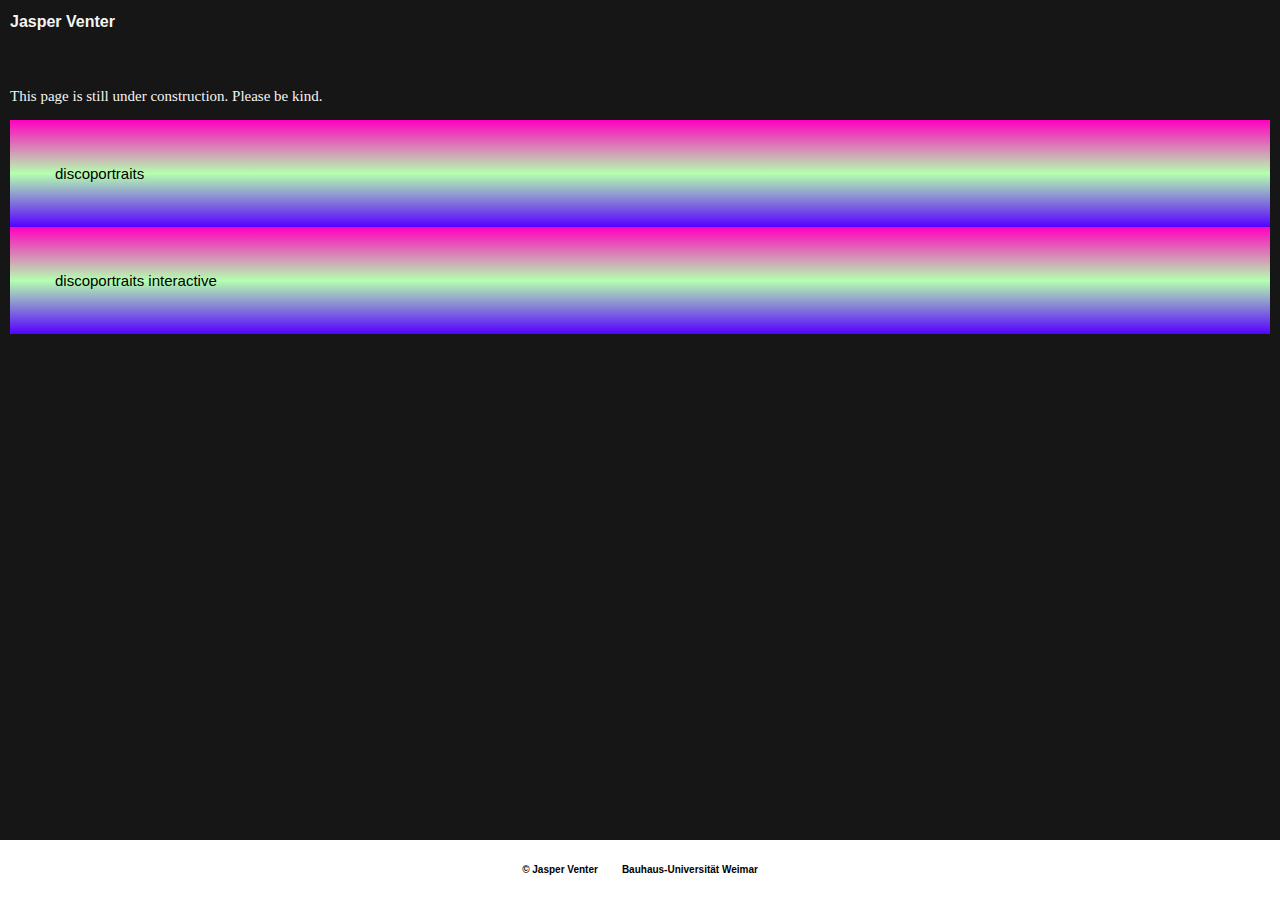
<file: index.html>
<!DOCTYPE html>
<html lang="en">
<head>
    <meta charset="UTF-8">
    <meta name="viewport" content="width=device-width, initial-scale=1.0, user-scalable=yes">
    <meta http-equiv="X-UA-Compatible" content="ie=edge">
    <link rel="stylesheet" href="style.css">
    <script type="text/javascript" src="script.js" defer></script>
    <title>Main</title>
</head>
<body>
    <h2 class="main_title">Jasper Venter</h2>
    <br />
    <div class="content">
        <p class="description">
            This page is still under construction. Please be kind.
        </p>
        <a class="link" href="discoportraits.html">
            discoportraits
        </a>
        <a class="link" href="https://github.com/wathfield/discoportraits_interactive">
            discoportraits interactive
        </a>
    </div>
    <div id="footer">
        <li>
            <a class="footer_text" href="https://www.instagram.com/tingeltangel.jasp/">
                <h1>
                    © Jasper Venter
                </h1>
            </a>
        </li>
        <li>
            <a class="footer_text" href="https://www.uni-weimar.de/de/universitaet/start/">
                <h1>
                    Bauhaus-Universität Weimar
                </h1>
            </a>
        </li> 
    </div>
</body>
</html>
</file>
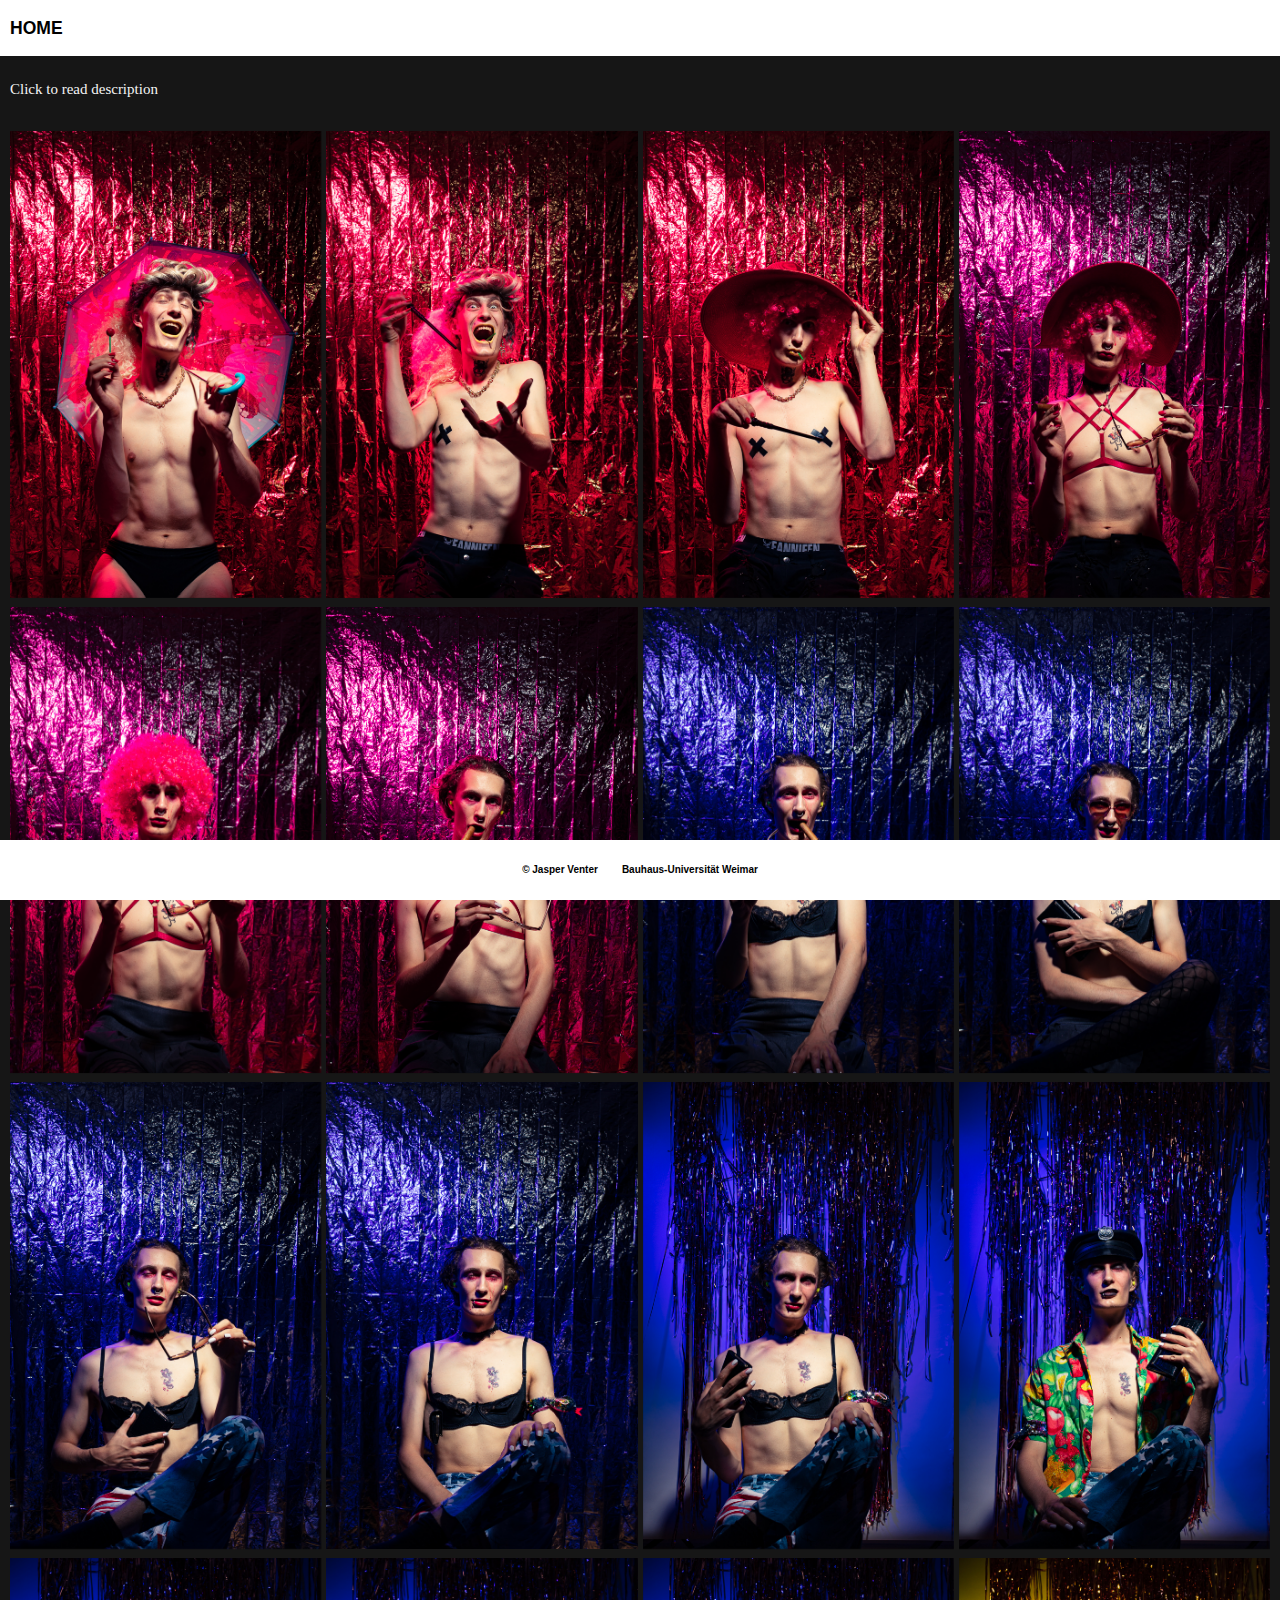
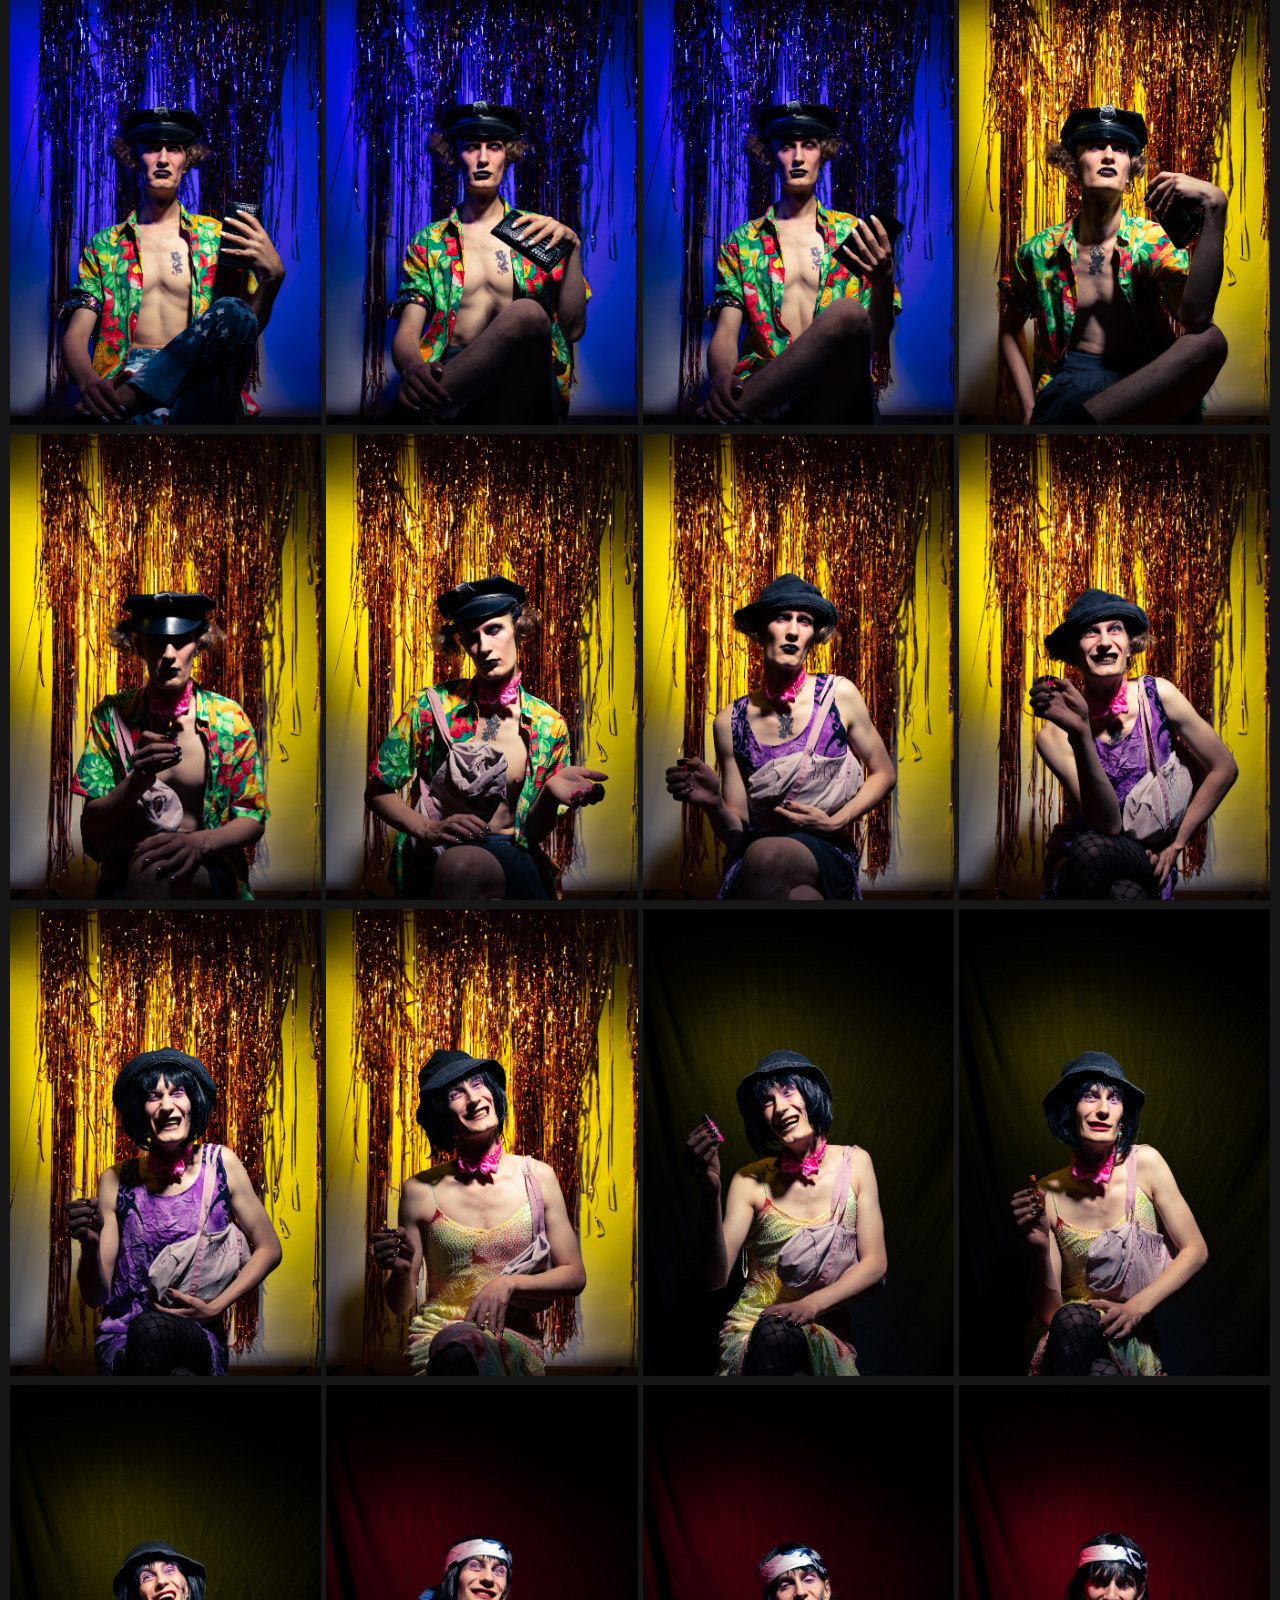
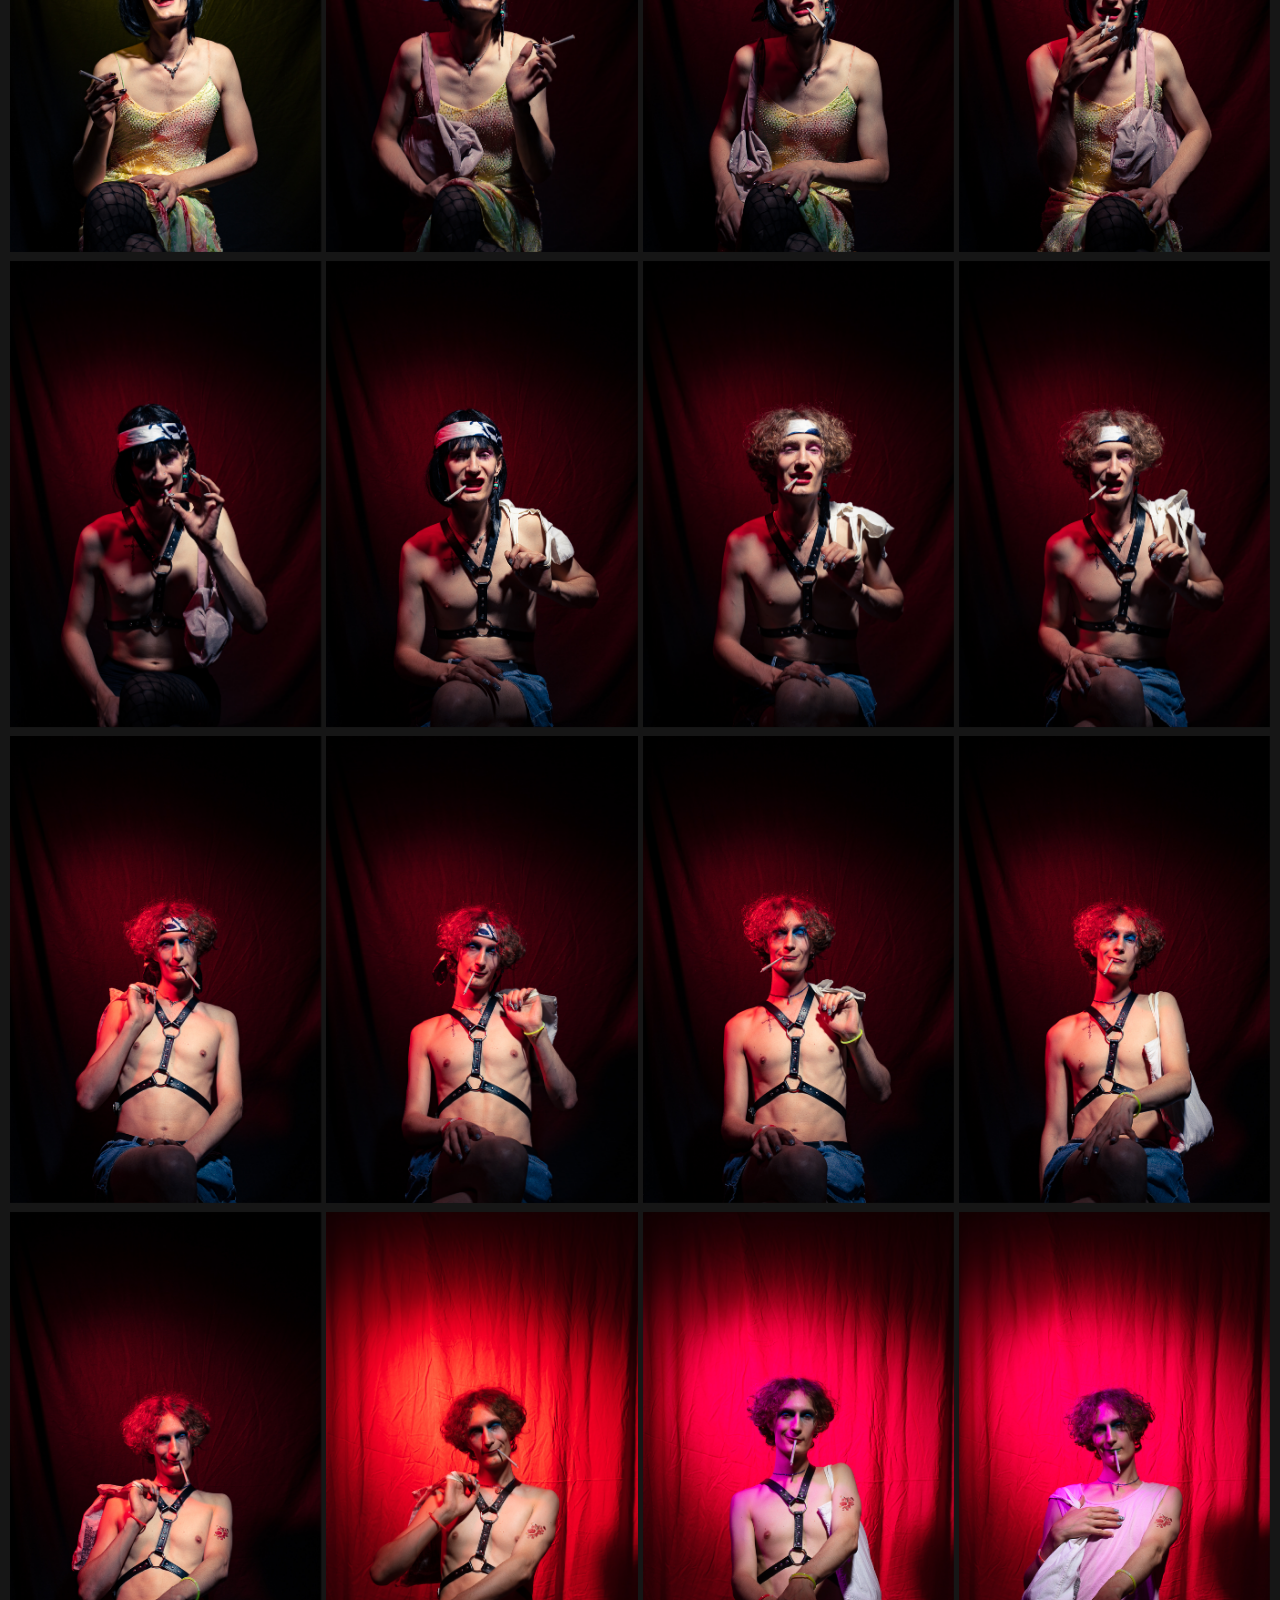
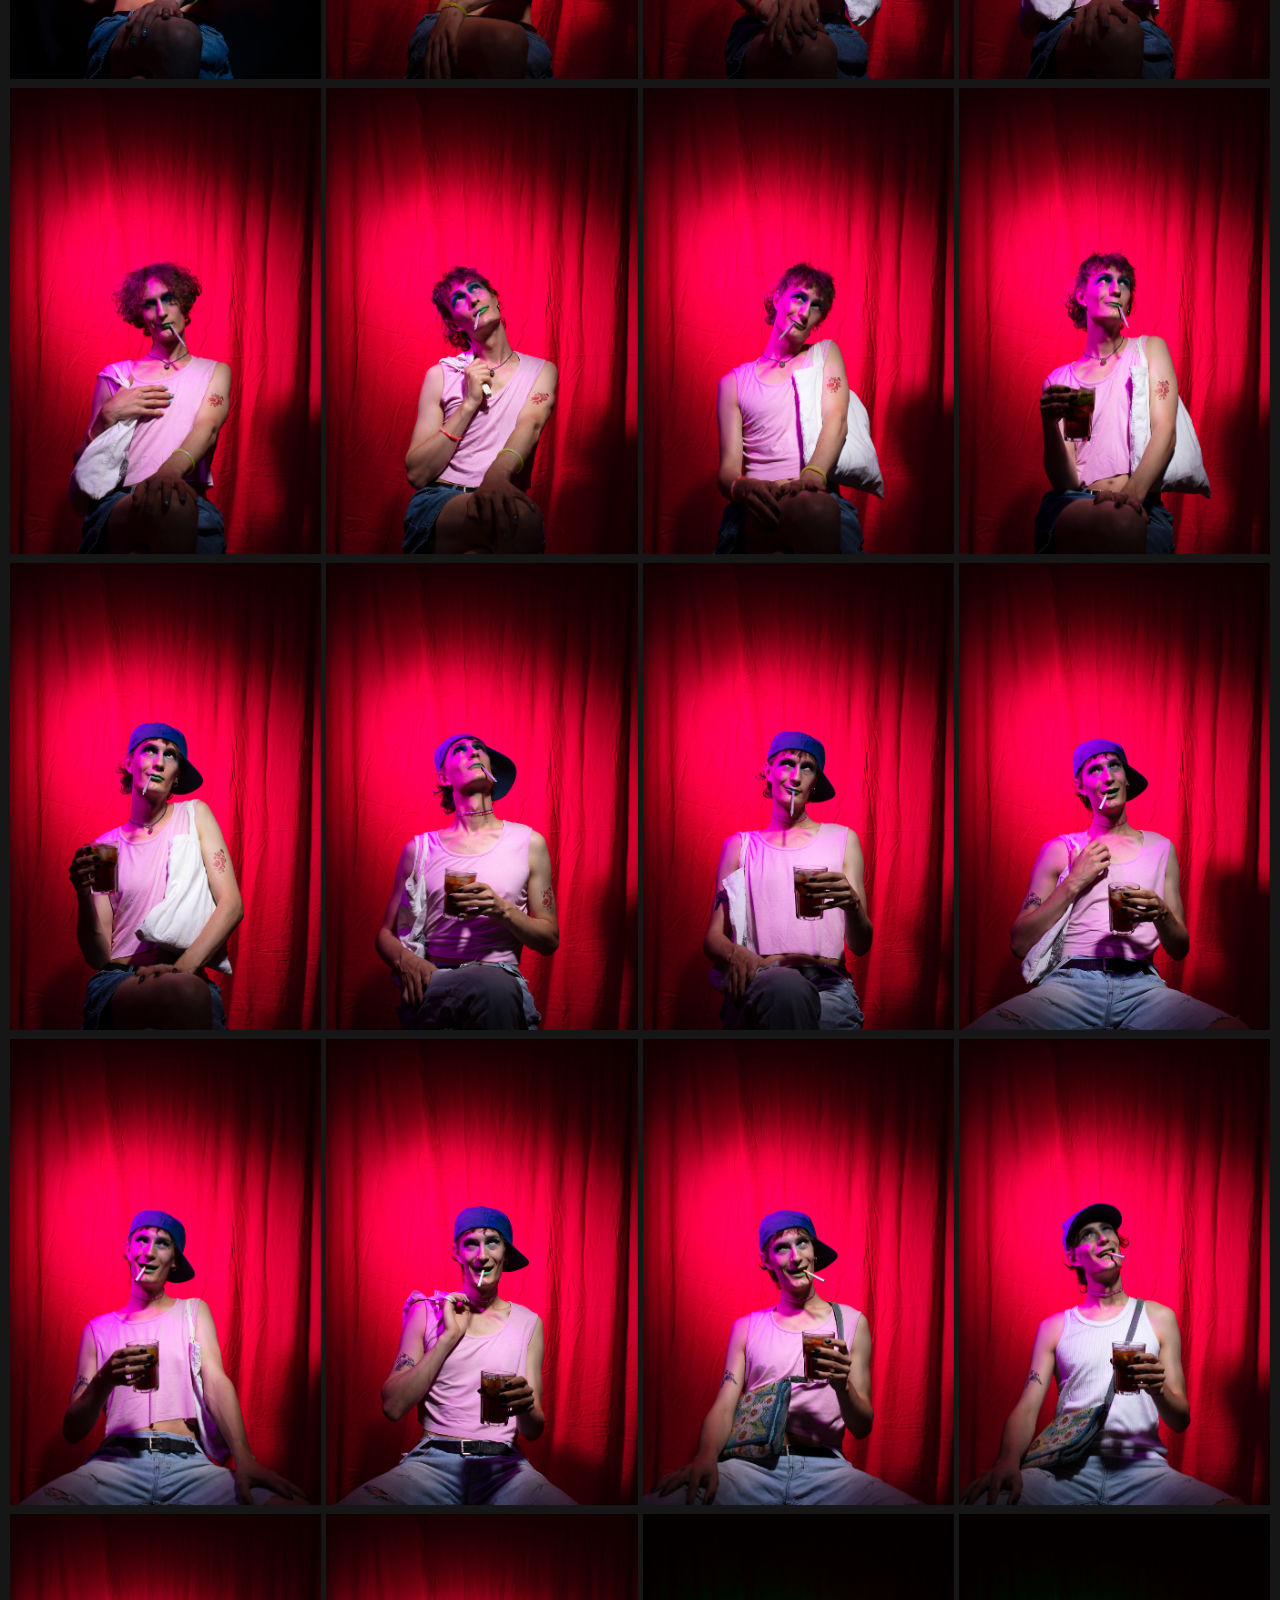
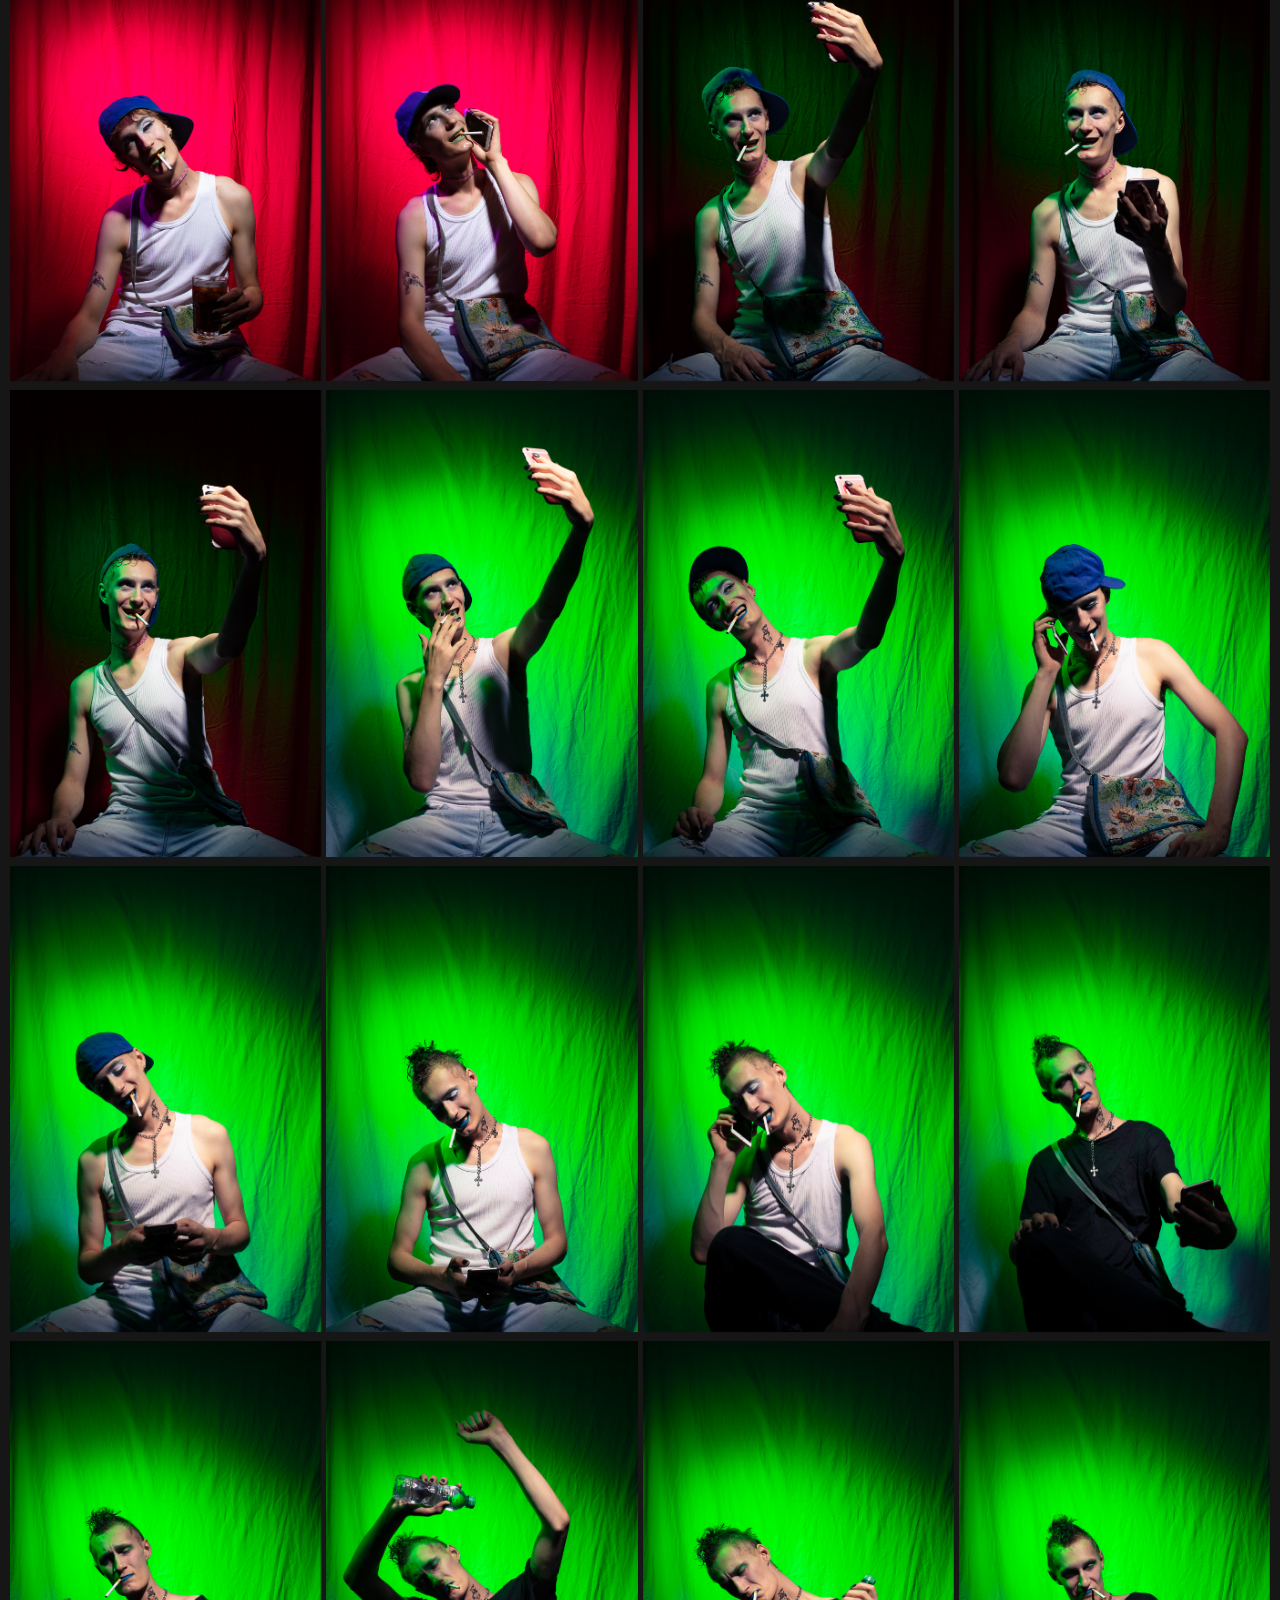
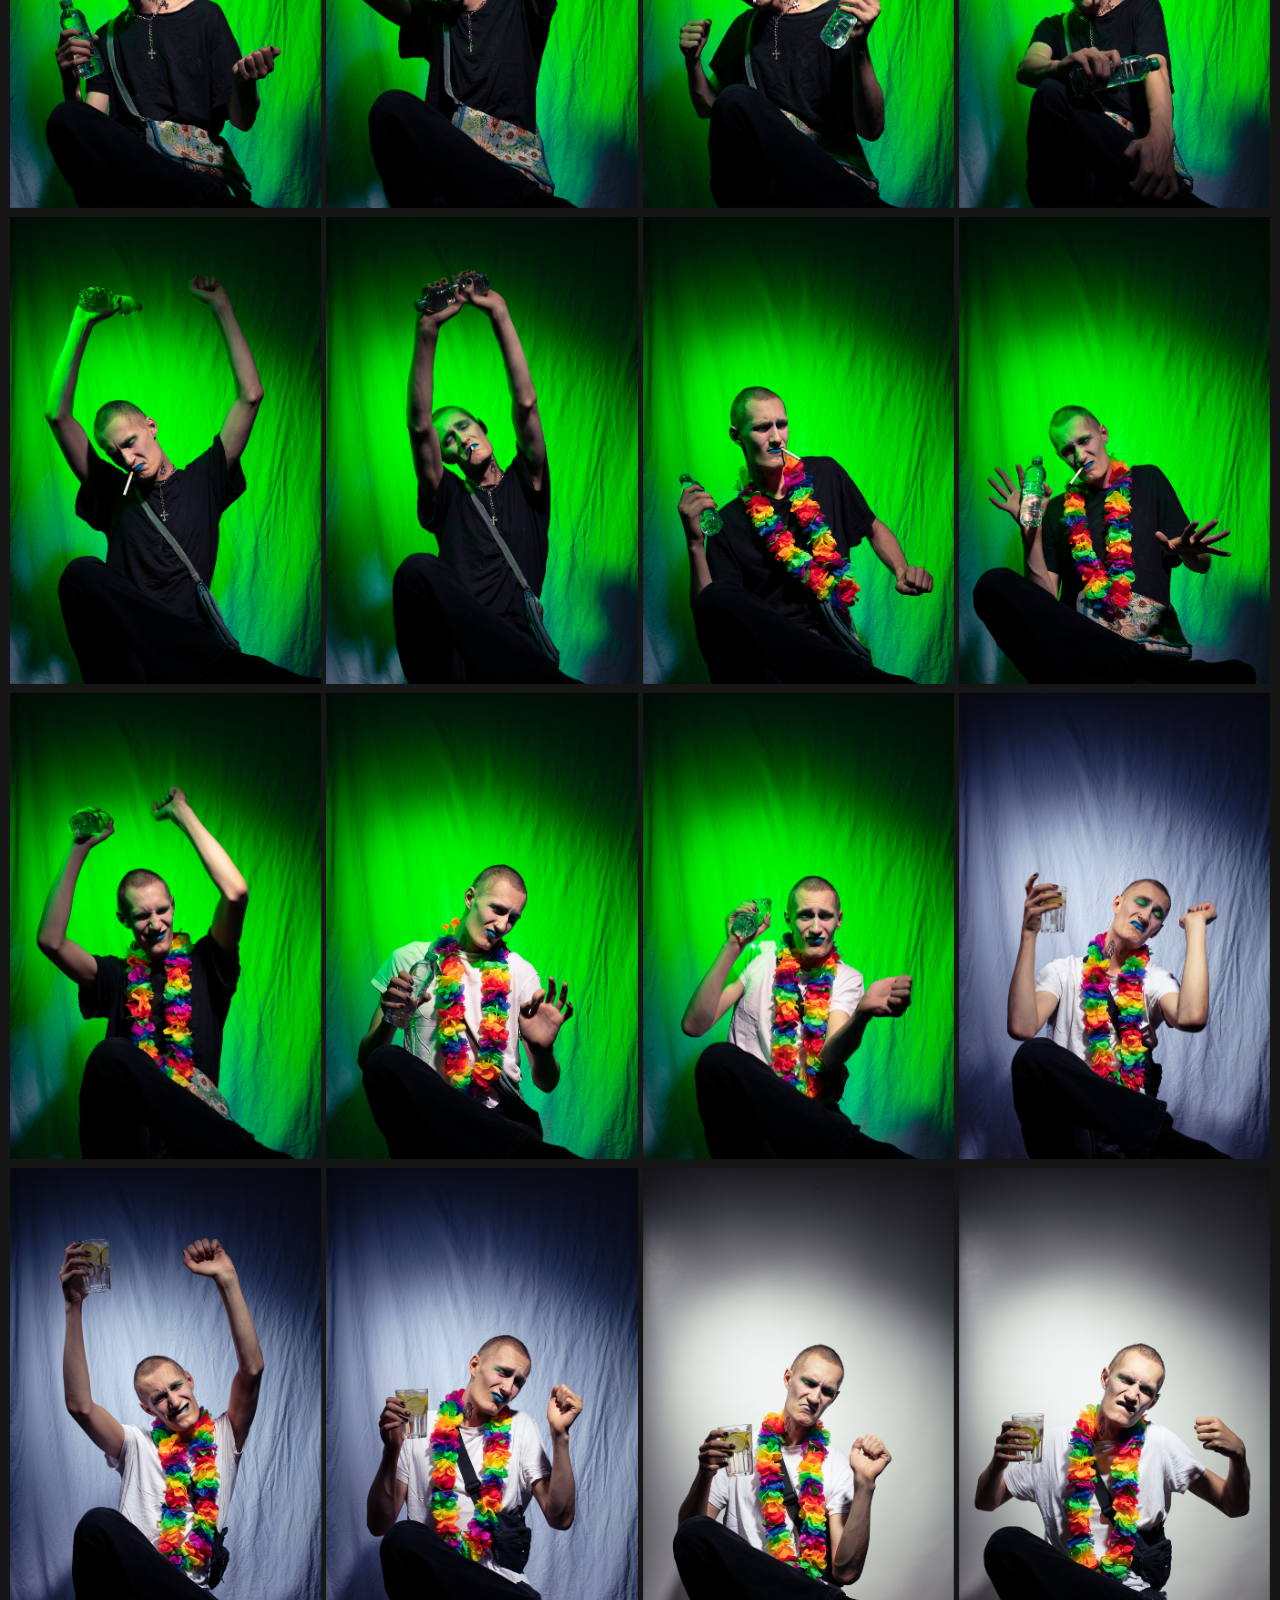
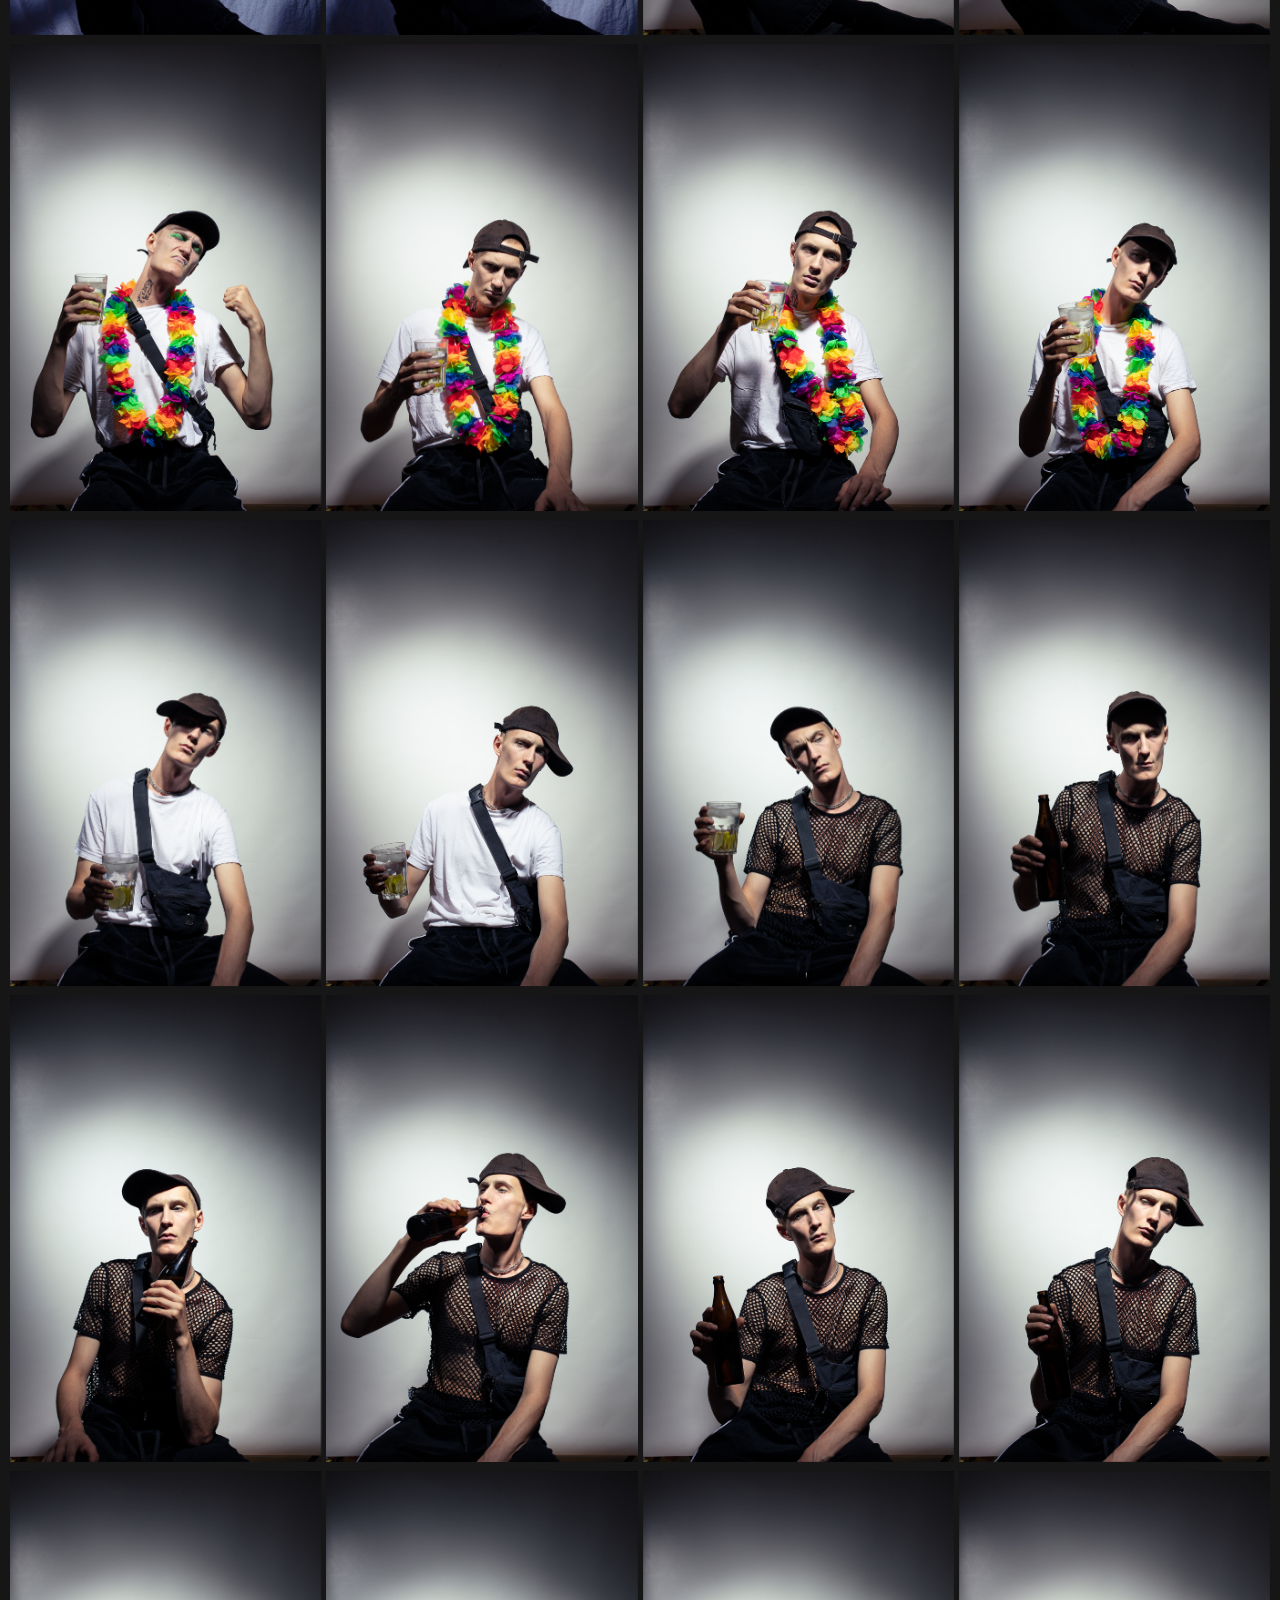
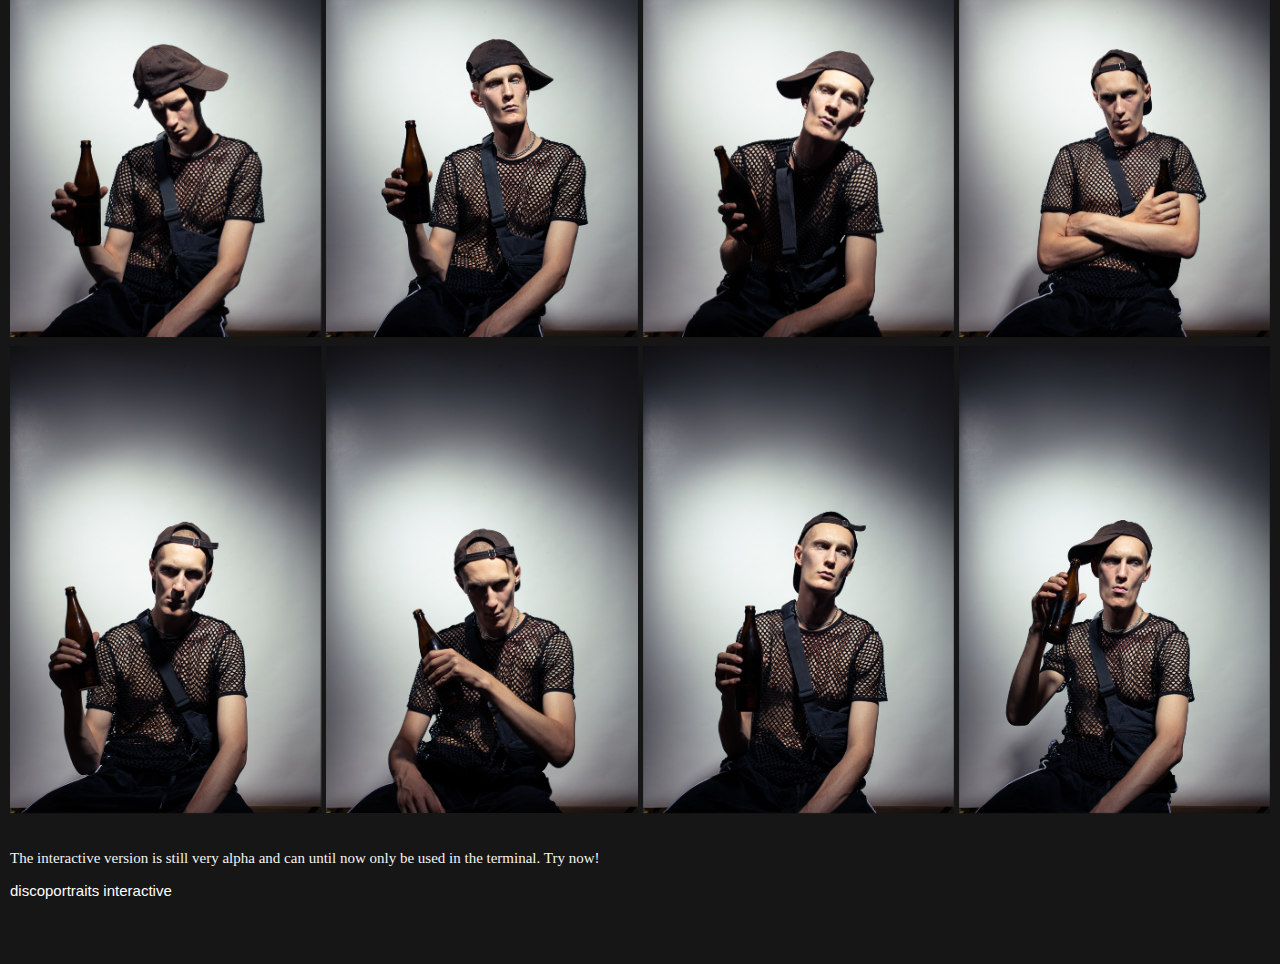
<file: discoportraits.html>
<!DOCTYPE html>
<html lang="en">
<head>
    <meta charset="UTF-8">
    <meta name="viewport" content="width=device-width, initial-scale=1.0, user-scalable=yes">
    <meta http-equiv="X-UA-Compatible" content="ie=edge">
    <link rel="stylesheet" href="style.css">
    <script type="text/javascript" src="script.js" defer></script>
    <title>Disco Portraits</title>
</head>
<body onload="showjsoncontent()">
    <div class="header" id="myHeader">
        <a class="home_link" href="index.html">
            <h3>
                HOME
            </h3>
        </a>
    </div>
    <div class="content">
        <p class="show" id="visible" onclick="showDescription()">
            Click to read description
        </p>
        <p class="hide" id="invisible" onclick="hideDescription()">
            Disco Portraits is a collection of party identities which question the varieties of convetionaly location-bound identities we create in order to function and be perceived.
            With this self exploration i want to illustrate the power of accessories and how our style of clothing builds and expresses our identity. In other words: Is it just our behavior and the way of clothing that makes us feel comfortable and seemingly interesting? 
        <br /><br />
            I discovered that this phenomenon also applys to me; I want to fit in, but want to be seen. I want to be crazy, but be respected. It is about exploring my own identities that I, depended on where i am, feel compftable with. Let's celebrate the freedom of individuality!<br /><br />
            The basis for the creation of the different identities is a python based program, which dices the attributes from several lists in which all attributes are stored together and distributes them in consideration with the fixed occurrence probability on hundred individual lists. The result is a collection of identitie descriptions, where the first one is the most 'special' and the last one is the most 'average'. The rarer the character, the more 'special' the mask and costume.<br><br>
            In the next step, these lists were read step by step, staged and photographed. With the help of an electronic library "FPDF", all photographs and their attributes were then combined in a digital book.<br><br>(click on text to hide description)
        </p>
        <br>
        <div class="image-grid">
        </div>
        <br>
        <p class="description">
        The interactive version is still very alpha and can until now only be used in the terminal. Try now!
        </p>
        <a class="link_in_text" href="https://github.com/wathfield/discoportraits_interactive">
            discoportraits interactive
        </a>
        <br>
        <br>
        <br>
        <br>
    </div>
    <div id="footer">
        <li>
            <a class="footer_text" href="https://www.instagram.com/tingeltangel.jasp/">
                <h1>
                    © Jasper Venter
                </h1>
            </a>
        </li>
        <li>
            <a class="footer_text" href="https://www.uni-weimar.de/de/universitaet/start/">
                <h1>
                    Bauhaus-Universität Weimar
                </h1>
            </a>
        </li>
    </div>
</body>
</html>
</file>
<file: style.css>
body {
    background-color: rgb(22, 22, 22);
    margin: 0;
    min-height: 100vh;
    display: flex;
    flex-direction: column;
}

/* TEXT */

.main_title {
    display: flex;
    color: rgb(244, 244, 244);
    padding-left: 10px;
    font-size: 1rem;
    font-family: 'Franklin Gothic Medium', 'Arial Narrow', Arial, sans-serif;
}

.content {
  padding: 10px;
  z-index: 0;
}

.show {
  display: flex;
}

p {
  color: rgb(244, 244, 244);
  font-size: 15px;
  font-family: 'Franklin Gothic light';
}

.hide {
  display: none;
}

.header {
  z-index: 300;
  padding-left: 10px;
  background: #ffffff;
  color: #f1f1f1;
}

.home_link {
  text-decoration:none;
  display: flex;
  color: rgb(0, 0, 0);
  font-size: 15px;
  transition: .5s ease-in-out;
  font-family: 'Franklin Gothic light', 'Arial Narrow', Arial, sans-serif;

}

/* The sticky class is added to the header with JS when it reaches its scroll position */
.sticky {
  position: fixed;
  top: 0;
  width: 100%
}

/* Add some top padding to the page content to prevent sudden quick movement (as the header gets a new position at the top of the page (position:fixed and top:0) */
.sticky + .content {
  padding-top: 102px;
}

.link_in_text {
  text-align: center;
  text-decoration:none;
  color: rgb(255, 255, 255);
  font-size: 15px;
  transition: .5s ease-in-out;
  font-family: 'Arial Narrow',sans-serif;
}

.link_in_text:hover,
.home_link:hover {
  color: rgb(255, 153, 216);
}

.link {
  padding: 5vh;
  text-decoration:none;
  display: flex;
  color: rgb(0, 0, 0);
  font-size: 15px;
  transition: .5s ease-in-out;
  background: linear-gradient(rgb(255, 0, 191), rgb(181, 255, 176), rgb(85, 0, 255));
  text-align: center;
  font-family: 'Franklin Gothic light', 'Arial Narrow', Arial, sans-serif;
}

.link:hover {
  background: linear-gradient(rgb(0, 55, 255), rgb(255, 0, 0), rgb(217, 255, 0));
  color: rgb(0, 255, 38);
}

/* FOOTER */
#footer {
  position: fixed;
  bottom: 0;
  width: 100%;
  transition: .5s ease-in-out;
  background: rgb(255, 255, 255);
  justify-content:space-evenly;
  text-align: center;
}

li {
  display: inline-block;
  padding-left: 10px;
  padding-right: 10px;
}

.footer_text {
  padding: 1px;
  transition: .5s ease-in-out;
  text-decoration:none;
  color:rgb(0, 0, 0);
  font-size: 5px;
  font-family: 'Franklin Gothic light', 'Arial Narrow', Arial, sans-serif;
}

.footer_text:hover {
  color:#00ff22;
}

.image-grid {
    --gap: 5px;
    --num-cols:4;
    display: grid;
    grid-template-columns: repeat(var(--num-cols), 1fr);
    /*grid-auto-rows: var(--row-height);*/
    gap: var(--gap);
}

.image-grid > img {
    object-fit: scale-down;
    width: 100%;
    max-height: 100%;
}

/* anything under 1600px */
@media screen and (max-width: 1600px) {
  .myText {
    font-size: 15px;
  }
}

@media screen and (max-width: 1200px) {
  .myText {
    font-size: 12px;
  }
}

@media screen and (max-width: 1024px) {
  .myText {
    font-size: 17px;
  }
  .image-grid {
      --num-cols: 2;
      --row-width: 100%
  };
}

@media screen and (max-width: 700px) {
  .myText {
    font-size: 12px;
  }
}

@media screen and (max-width: 500px) {
  .myText {
    font-size: 10px;
  }
}
  
img {
    position: relative;
    width: 100%; 
    max-width: 600px;
    opacity: 1;
    transition: opacity 0.25s ease-in-out;
    transition: .3s ease;
    backface-visibility: hidden;
  }

img:lazy-loading {
  opacity: 0;
  /*transform: scale(0);*/  
}

.middle {
    position: relative;
    transition: .3s ease;
    opacity: 0;
    top:10px;
    left: 20px;    
  }

  .image_container:hover img {
    opacity: 0.25;
  }
  
  .image_container:hover .middle {
    opacity: 1;
  }


.myText {
  color: rgb(255, 255, 255);
  position: absolute;
  font-family: 'Franklin Gothic Medium', 'Arial Narrow', Arial, sans-serif;
  text-align: left;
  backface-visibility: hidden;
  /*padding: 1rem 2rem 2rem;*/
}
</file>
